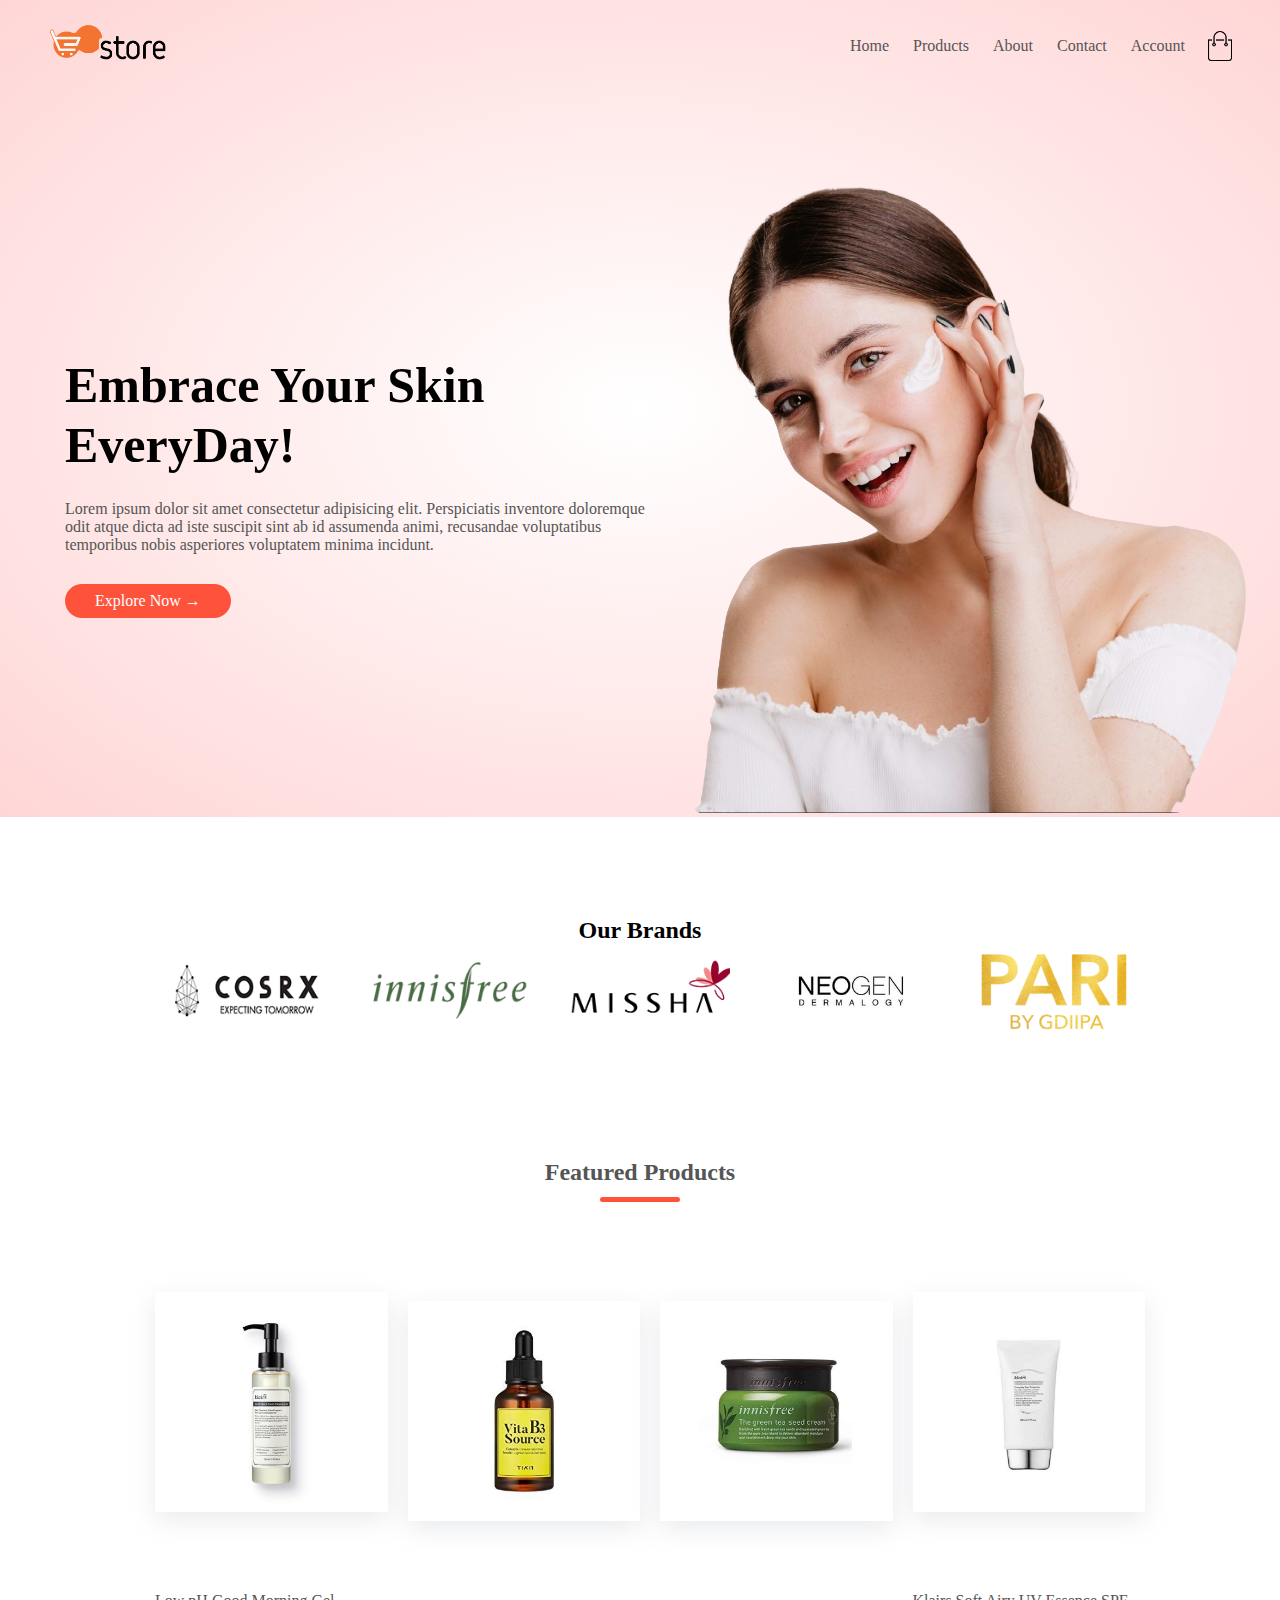
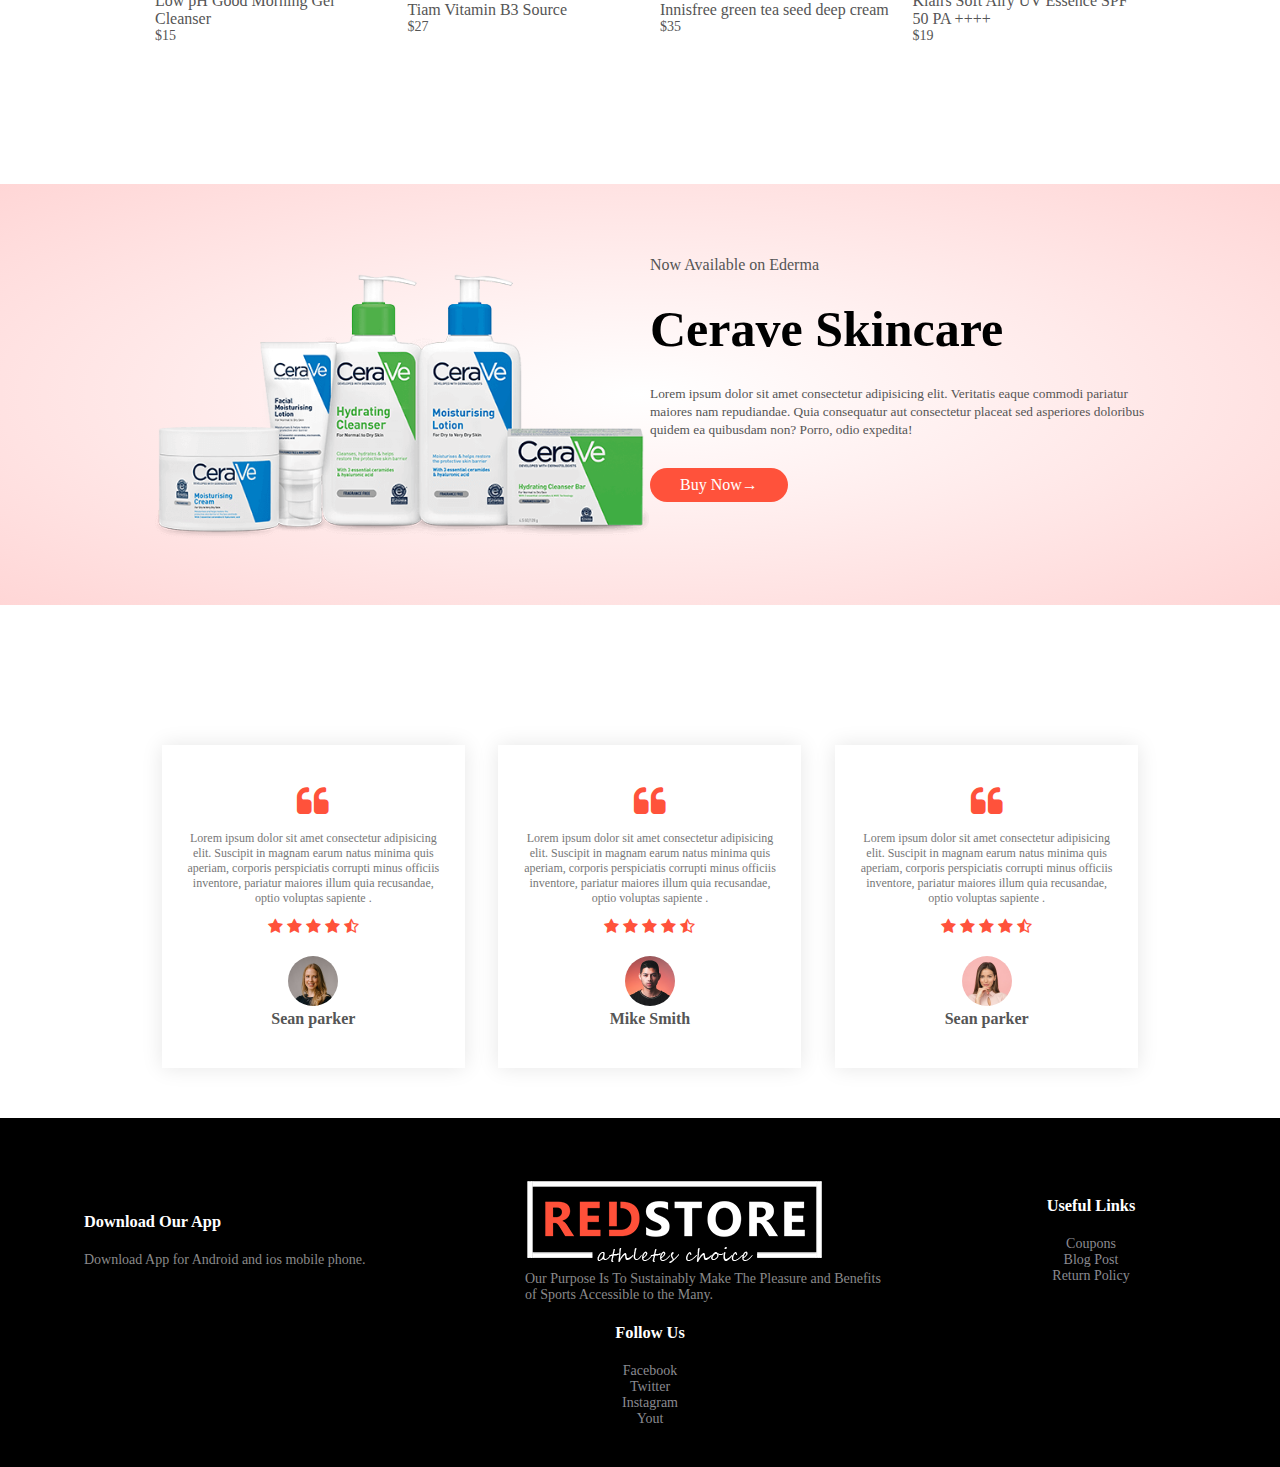
<file: index.html>
<!DOCTYPE html>
<html lang="en">
<head>
    <meta charset="UTF-8">
    <meta http-equiv="X-UA-Compatible" content="IE=edge">
    <meta name="viewport" content="width=device-width, initial-scale=1.0">
    <title>E-commerce Website Design
    </title>
    <link rel="stylesheet" href="style.css">
    <link rel="stylesheet" href="https://stackpath.bootstrapcdn.com/font-awesome/4.7.0/css/font-awesome.min.css">
  
</head>
<body>
    <div class="header">
    <div class="container">
        <div class="navbar">
            <div class="logo"><img src="image/logo1.png" width="125px" alt="">
            </div>
            <nav>
                <ul>
                    <li><a href="">Home</a></li>
                    <li><a href="">Products</a></li>
                    <li><a href="">About</a></li>
                    <li><a href="">Contact</a></li>
                    <li><a href="">Account</a></li>
                </ul>
            </nav>
    <img src="images/cart.png"  width="30px" height="30px" alt="">
        </div>
   
    
        <div class="row left">
            <div class="col-2">
                <h1>Embrace Your Skin EveryDay!</h1>
                <p>Lorem ipsum dolor sit amet consectetur adipisicing elit. Perspiciatis inventore doloremque <br>odit atque dicta ad iste suscipit sint ab id assumenda animi, recusandae voluptatibus temporibus nobis asperiores voluptatem minima incidunt.</p>
                <a href="" class="btn">Explore Now &#8594</a>

            </div>
            <div class="col-2">
                <img src="image/wepik-202215-19111_ccexpress.png" alt="https://www.freepik.com/photos/banner'>Banner photo created by lookstudio - www.freepik.com">
            </div>
    
        </div>
    </div>
</div>
   
<!-- Brands -->

<div class="brands">

    <h2>Our Brands </h2>
    <div class="product-container">
        <div class="row">
            <div class="col-5">
                <img src="image/cosrx.png" alt="">
            </div>
            <div class="col-5">
                <img src="image/innisfree.png" alt="">
            </div>
            <div class="col-5">
                <img src="image/missha.png" alt="">
            </div>
            <div class="col-5">
                <img src="image/neogen.jpg" alt="">
            </div>
            <div class="col-5">
                <img src="image/pari.png" alt="">
            </div>

        </div>
    </div>
</div>

<!-- featured products -->
<div class="small-container">
    <h2 class="title">Featured Products</h2>
    <div class="row">
        <div class="col-4">
            <div class="Pimage"> 
                <img src="image/cleanser.jpg" alt="">
            </div>
           
            <h4>Low pH Good Morning Gel Cleanser</h4>
            <p>$15</p>
        </div>
        <div class="col-4">
            <div class="Pimage"> 
            <img src="image/toner.jpg" alt="">
            </div>
            <h4>Tiam Vitamin B3 Source</h4>
            <p>$27</p>
        </div>
        <div class="col-4">
            <div class="Pimage"> 
            <img src="image/cream.jpg" alt="">
        </div>
            <h4>Innisfree green tea seed deep cream
            </h4>
            <p>$35</p>
        </div>
        <div class="col-4">
            <div class="Pimage"> 
            <img src="image/sunscreen.jpg" alt="">
        </div>
            <h4>Klairs Soft Airy UV Essence SPF 50 PA ++++</h4>
            <p>$19</p>
        </div>
    </div>
</div>

<!-- offer -->
<section class="offer">
    <div class="small-container">
        <div class="row">
            <div class="col-2">
                <img src="image/cerave.png" class="offer.img" alt="">
            </div>
            <div class="col-2">
                <p>Now Available on Ederma</p>
                <h1>Cerave Skincare</h1>
                <small>Lorem ipsum dolor sit amet consectetur adipisicing elit. Veritatis eaque commodi pariatur maiores nam repudiandae. Quia consequatur aut consectetur placeat sed asperiores doloribus quidem ea quibusdam non? Porro, odio expedita!</small>
               <br>

                <a href="" class="btn">Buy Now&#8594</a>
            </div>
        </div>
    </div>
</section>

<!-- ---testimonial---- -->

<section class="testimonial">
    <div class="small-container">
       <div class="row">
           <div class="col-3">
            <i class="fa fa-quote-left" aria-hidden="true"></i>
               <p>Lorem ipsum dolor sit amet consectetur adipisicing elit. Suscipit in magnam earum natus minima quis aperiam, corporis perspiciatis corrupti minus officiis inventore, pariatur maiores illum quia recusandae, optio voluptas sapiente  .</p>
               <div class="rating">
                <i class="fa fa-star" aria-hidden="true"></i>
                <i class="fa fa-star" aria-hidden="true"></i>
                <i class="fa fa-star" aria-hidden="true"></i>
                <i class="fa fa-star" aria-hidden="true"></i>
                <i class="fa fa-star-half-o" aria-hidden="true"></i>
               </div>
               <img src="images/user-1.png" alt="">
               <h3>Sean parker</h3>
           </div>
           <div class="col-3">
            <i class="fa fa-quote-left" aria-hidden="true"></i>
               <p>Lorem ipsum dolor sit amet consectetur adipisicing elit. Suscipit in magnam earum natus minima quis aperiam, corporis perspiciatis corrupti minus officiis inventore, pariatur maiores illum quia recusandae, optio voluptas sapiente  .</p>
               <div class="rating">
                <i class="fa fa-star" aria-hidden="true"></i>
                <i class="fa fa-star" aria-hidden="true"></i>
                <i class="fa fa-star" aria-hidden="true"></i>
                <i class="fa fa-star" aria-hidden="true"></i>
                <i class="fa fa-star-half-o" aria-hidden="true"></i>
               </div>
               <img src="images/user-2.png" alt="">
               <h3>Mike Smith</h3>
           </div>
           <div class="col-3">
            <i class="fa fa-quote-left" aria-hidden="true"></i>
               <p>Lorem ipsum dolor sit amet consectetur adipisicing elit. Suscipit in magnam earum natus minima quis aperiam, corporis perspiciatis corrupti minus officiis inventore, pariatur maiores illum quia recusandae, optio voluptas sapiente  .</p>
               <div class="rating">
                <i class="fa fa-star" aria-hidden="true"></i>
                <i class="fa fa-star" aria-hidden="true"></i>
                <i class="fa fa-star" aria-hidden="true"></i>
                <i class="fa fa-star" aria-hidden="true"></i>
                <i class="fa fa-star-half-o" aria-hidden="true"></i>
               </div>
               <img src="images/user-3.png" alt="">
               <h3>Sean parker</h3>
           </div>
       </div> 
    </div>

</section>
    <!-- footer -->
    <div class="footer">
        <div class="container">
            <div class="row">
                <div class="footer-col-1">
                    <h3>Download Our App</h3>
                    <p>Download App for Android and ios mobile phone.</p>
                </div>
                <div class="footer-col-1">
                   <img src="images/logo-white.png" alt="">
                    <p>Our Purpose Is To Sustainably Make The Pleasure and Benefits of Sports Accessible to the Many.</p>
                </div>
                <div class="footer-col-3">
                    <h3>Useful Links</h3>
                    <ul>
                        <li>Coupons</li>
                        <li>Blog Post</li>
                        <li>Return Policy</li>
                    </ul>
                </div>
                <div class="footer-col-3">
                    <h3>Follow Us</h3>
                    <ul>
                        <li>Facebook</li>
                        <li>Twitter</li>
                        <li>Instagram</li>
                        <li>Yout</li>

                    </ul>
                </div>
            </div>
        </div>
    </div>



</body>
</html>
</file>
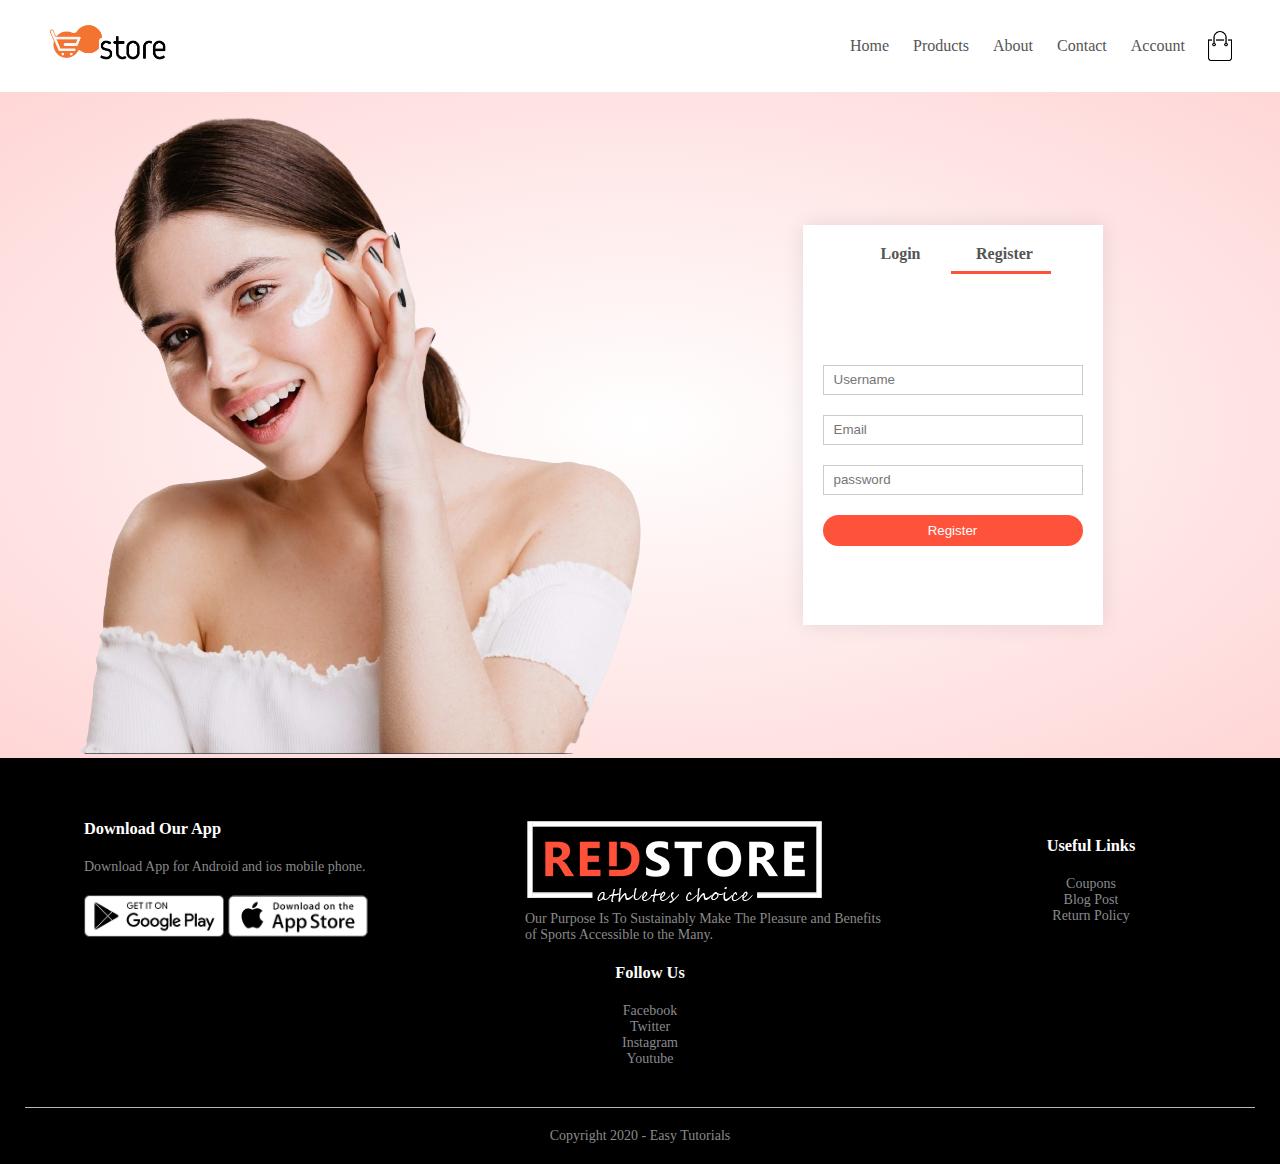
<file: account.html>
<!DOCTYPE html>
<html lang="en">
<head>
    <meta charset="UTF-8">
    <meta http-equiv="X-UA-Compatible" content="IE=edge">
    <meta name="viewport" content="width=device-width, initial-scale=1.0">
    <title>Product Details-EDerma|E-commerce Website Design
    </title>
    <link rel="stylesheet" href="style.css">
    <link rel="stylesheet" href="https://stackpath.bootstrapcdn.com/font-awesome/4.7.0/css/font-awesome.min.css">
  
</head>
<body>
    
    <div class="container">
        <div class="navbar">
            <div class="logo"><a href="index.html"><img src="image/logo1.png" width="125px" alt=""></a>
            </div>
            <nav>
                <ul id="MenuItems">
                    <li><a href="index.html">Home</a></li>
                    <li><a href="product.html">Products</a></li>
                    <li><a href="">About</a></li>
                    <li><a href="">Contact</a></li>
                    <li><a href="">Account</a></li>
                </ul>
            </nav>
    <img src="images/cart.png"  width="30px" height="30px" alt="">
    <img src="images/menu.png" class="menu-icon" onclick="menuToggle()"> 
        </div>  
    </div>

    <!-- account page -->
    <div class="account-page">
        <div class="container">
            <div class="row">
                <div class="col-2">
                    <img src="image/wepik-202215-19111_ccexpress.png" width="100%">
                </div>
                <div class="col-2">
                    <div class="form-container" >
                        <div class="form-btn">
                            <span onclick="login()">Login </span>
                            <span onclick="register()"> Register</span>
                            <hr id="indicator">
                        </div>
                        <form id="login-form">
                            <input type="text" placeholder="Username">
                            <input type="password" placeholder="password">
                            <button type="submit" class="btn">Login</button>
                            <a href="">
                               Forget Password 
                            </a>
                        </form>
                        <form id="reg-form">
                            <input type="text"placeholder="Username">
                            <input type="email"placeholder="Email">
                            <input type="password" placeholder="password">
                            <button type="submit" class="btn">Register</button>
                            
                        </form>
                    </div>
                </div>
            </div>
        </div>
    </div>
  
 
    








    <!-- footer -->
    <div class="footer">
        <div class="container">
            <div class="row">
                <div class="footer-col-1">
                    <h3>Download Our App</h3>
                    <p>Download App for Android and ios mobile phone.</p>
                    <div class="app-logo">
                        <img src="images/play-store.png" alt="" >
                        <img src="images/app-store.png" alt="">
                    </div>
                </div>
                <div class="footer-col-1">
                   <img src="images/logo-white.png" alt="">
                    <p>Our Purpose Is To Sustainably Make The Pleasure and Benefits of Sports Accessible to the Many.</p>
                </div>
                <div class="footer-col-3">
                    <h3>Useful Links</h3>
                    <ul>
                        <li>Coupons</li>
                        <li>Blog Post</li>
                        <li>Return Policy</li>
                    </ul>
                </div>
                <div class="footer-col-4">
                    <h3>Follow Us</h3>
                    <ul>
                        <li>Facebook</li>
                        <li>Twitter</li>
                        <li>Instagram</li>
                        <li>Youtube</li>

                    </ul>
                </div>
            </div>
            <hr>
            <p class="copyright">Copyright 2020 - Easy Tutorials</p>
        </div>
    </div>

    <!-- js for toggle menu -->
<script>
    var MenuItems = document.getElementById('MenuItems');
    MenuItems.style.maxHeight = '0px';
    function menuToggle(){
        if( MenuItems.style.maxHeight == '0px'){
            MenuItems.style.maxHeight = '200px';
        }
        else{
            MenuItems.style.maxHeight = '0px';
        }
    }
</script>

<!-- js for toggle form -->
<script>
    var loginform = document.getElementById("login-form");
    var regform = document.getElementById("reg-form");
    var indicator = document.getElementById("indicator");

    function register(){
        regform.style.transform = "translateX(0px)";
        loginform.style.transform = "translateX(0px)";
        indicator.style.transform = "translateX(100px)";
    }

    function login(){
        regform.style.transform = "translateX(300px)";
        loginform.style.transform = "translateX(300px)";
        indicator.style.transform = "translateX(0px)";

    }
    

</script>

</body>
</html>
</file>
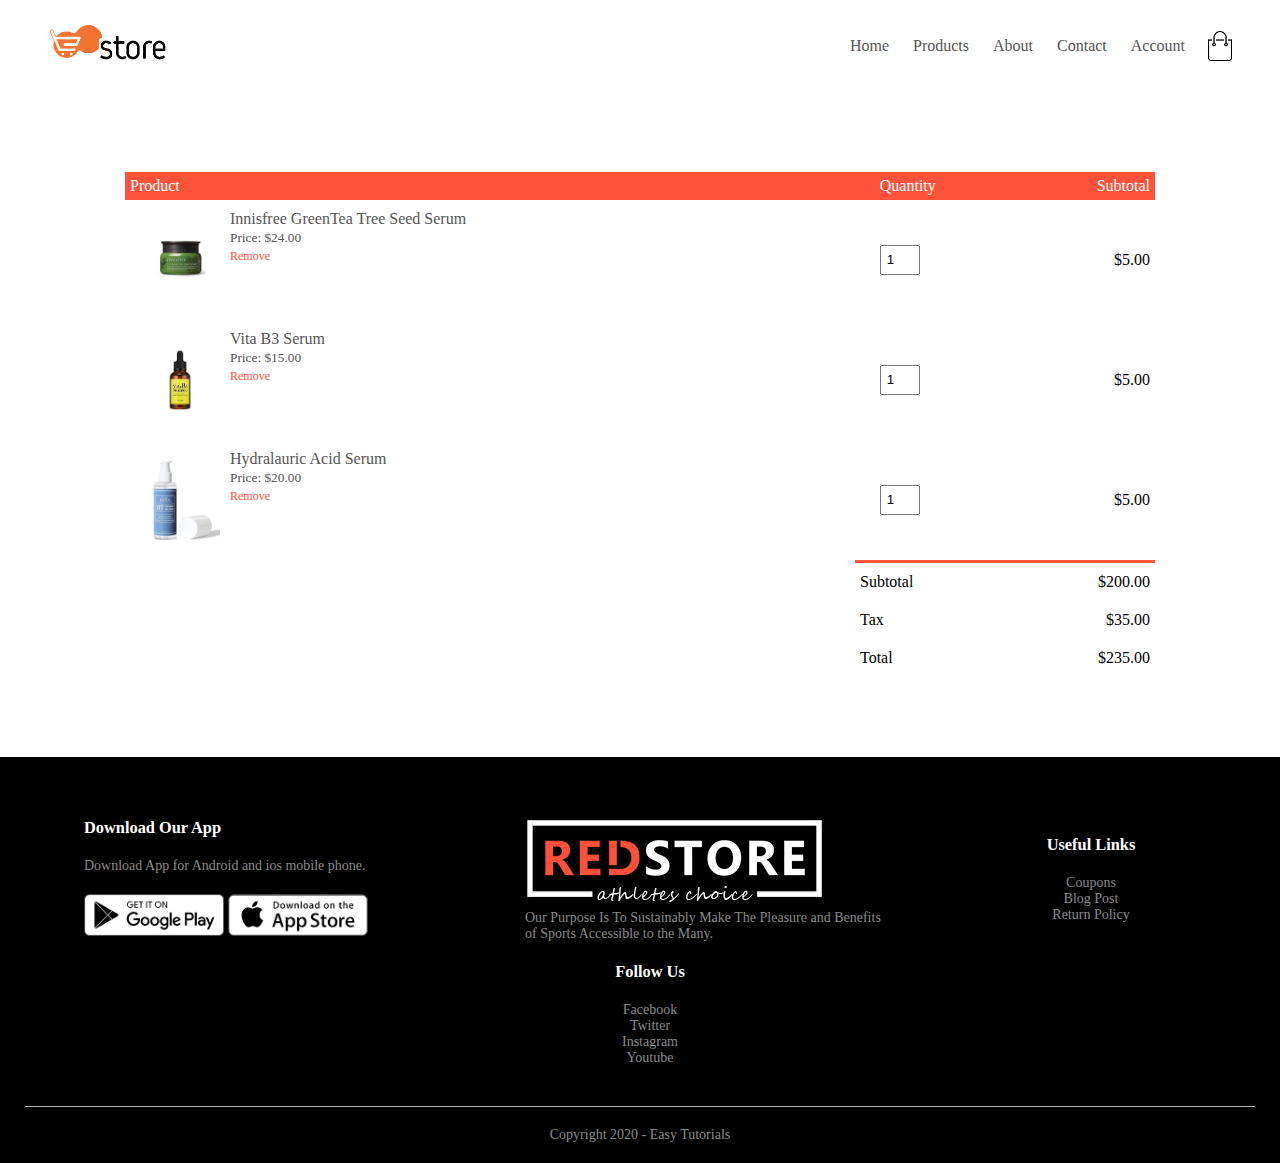
<file: cart.html>
<!DOCTYPE html>
<html lang="en">
<head>
    <meta charset="UTF-8">
    <meta http-equiv="X-UA-Compatible" content="IE=edge">
    <meta name="viewport" content="width=device-width, initial-scale=1.0">
    <title>Product Details-EDerma|E-commerce Website Design
    </title>
    <link rel="stylesheet" href="style.css">
    <link rel="stylesheet" href="https://stackpath.bootstrapcdn.com/font-awesome/4.7.0/css/font-awesome.min.css">
  
</head>
<body>
    
    <div class="container">
        <div class="navbar">
            <div class="logo"><a href="index.html"><img src="image/logo1.png" width="125px" alt=""></a>
            </div>
            <nav>
                <ul id="MenuItems">
                    <li><a href="index.html">Home</a></li>
                    <li><a href="product.html">Products</a></li>
                    <li><a href="">About</a></li>
                    <li><a href="">Contact</a></li>
                    <li><a href="">Account</a></li>
                </ul>
            </nav>
    <img src="images/cart.png"  width="30px" height="30px" alt="">
    <img src="images/menu.png" class="menu-icon" onclick="menuToggle()"> 
        </div>
   
    
       
    </div>

    <!-- cart items details -->
    <div class="small-container cart-page">
        <table>
            <tr>
                <th>Product</th>
                <th>Quantity</th>
                <th>Subtotal</th>

            </tr>
            <tr>
                <td>
                    <div class="cart-info">
                        <img src="image/cream.jpg" alt="">
                        <div>
                            <p>Innisfree GreenTea Tree Seed Serum</p>
                            <small>Price: $24.00</small><br>
                            <a href="">Remove</a>
                        </div>
                    </div>
                </td>
                <td><input type="number" value="1"></td>
                <td>$5.00</td>
            </tr>
            <tr>
                <td>
                    <div class="cart-info">
                        <img src="image/toner.jpg" alt="">
                        <div>
                            <p>Vita B3 Serum</p>
                            <small>Price: $15.00</small><br>
                            <a href="">Remove</a>
                        </div>
                    </div>
                </td>
                <td><input type="number" value="1"></td>
                <td>$5.00</td>
            </tr>
            <tr>
                <td>
                    <div class="cart-info">
                        <img src="image/serum.jpg" alt="">
                        <div>
                            <p>Hydralauric Acid Serum</p>
                            <small>Price: $20.00</small><br>
                            <a href="">Remove</a>
                        </div>
                    </div>
                </td>
                <td><input type="number" value="1"></td>
                <td>$5.00</td>
            </tr>
        </table>

        <div class="total-price">
            <table>
                <tr>
                    <td>Subtotal</td>
                    <td>$200.00</td>

                </tr>
                <tr>
                    <td>Tax</td>
                    <td>$35.00</td>
                </tr>
                <tr>
                    <td>Total</td>
                    <td>$235.00</td>
                </tr>
            </table>
        </div>
    </div>


 
    








    <!-- footer -->
    <div class="footer">
        <div class="container">
            <div class="row">
                <div class="footer-col-1">
                    <h3>Download Our App</h3>
                    <p>Download App for Android and ios mobile phone.</p>
                    <div class="app-logo">
                        <img src="images/play-store.png" alt="" >
                        <img src="images/app-store.png" alt="">
                    </div>
                </div>
                <div class="footer-col-1">
                   <img src="images/logo-white.png" alt="">
                    <p>Our Purpose Is To Sustainably Make The Pleasure and Benefits of Sports Accessible to the Many.</p>
                </div>
                <div class="footer-col-3">
                    <h3>Useful Links</h3>
                    <ul>
                        <li>Coupons</li>
                        <li>Blog Post</li>
                        <li>Return Policy</li>
                    </ul>
                </div>
                <div class="footer-col-4">
                    <h3>Follow Us</h3>
                    <ul>
                        <li>Facebook</li>
                        <li>Twitter</li>
                        <li>Instagram</li>
                        <li>Youtube</li>

                    </ul>
                </div>
            </div>
            <hr>
            <p class="copyright">Copyright 2020 - Easy Tutorials</p>
        </div>
    </div>

    <!-- js for toggle menu -->
<script>
    var MenuItems = document.getElementById('MenuItems');
    MenuItems.style.maxHeight = '0px';
    function menuToggle(){
        if( MenuItems.style.maxHeight == '0px'){
            MenuItems.style.maxHeight = '200px';
        }
        else{
            MenuItems.style.maxHeight = '0px';
        }
    }
</script>

</body>
</html>
</file>
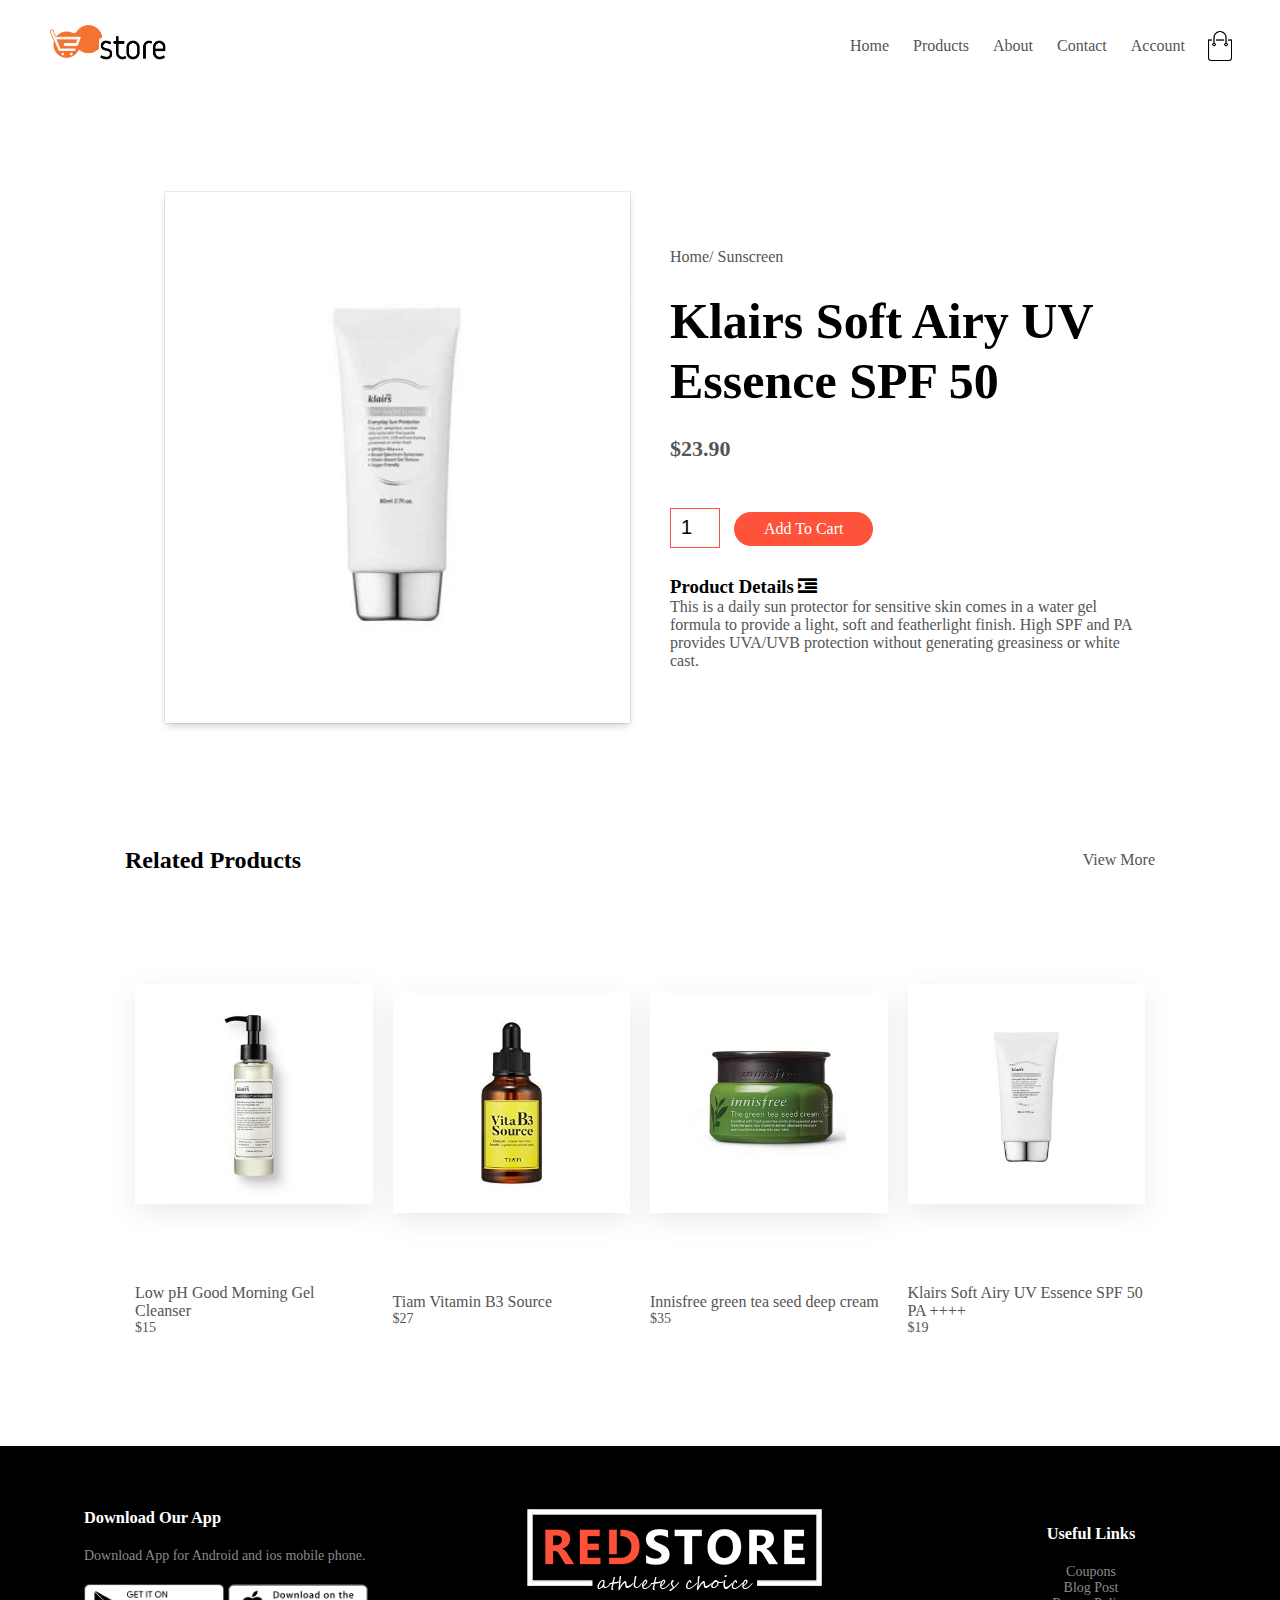
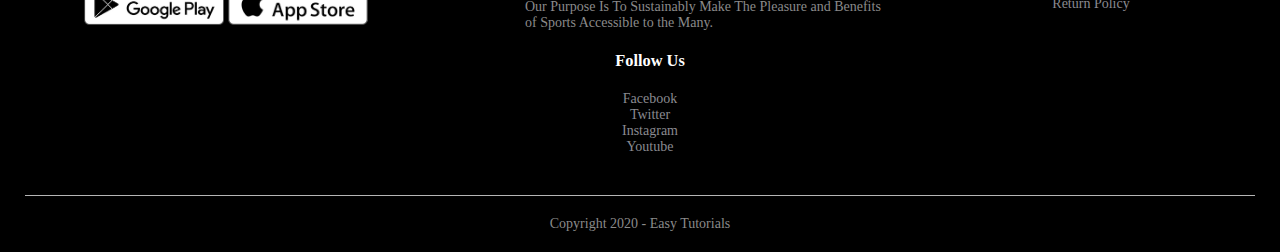
<file: product-details.html>
<!DOCTYPE html>
<html lang="en">
<head>
    <meta charset="UTF-8">
    <meta http-equiv="X-UA-Compatible" content="IE=edge">
    <meta name="viewport" content="width=device-width, initial-scale=1.0">
    <title>Product Details-EDerma|E-commerce Website Design
    </title>
    <link rel="stylesheet" href="style.css">
    <link rel="stylesheet" href="https://stackpath.bootstrapcdn.com/font-awesome/4.7.0/css/font-awesome.min.css">
  
</head>
<body>
    
    <div class="container">
        <div class="navbar">
            <div class="logo"><a href="index.html"><img src="image/logo1.png" width="125px" alt=""></a>
            </div>
            <nav>
                <ul id="MenuItems">
                    <li><a href="index.html">Home</a></li>
                    <li><a href="product.html">Products</a></li>
                    <li><a href="">About</a></li>
                    <li><a href="">Contact</a></li>
                    <li><a href="">Account</a></li>
                </ul>
            </nav>
    <img src="images/cart.png"  width="30px" height="30px" alt="">
    <img src="images/menu.png" class="menu-icon" onclick="menuToggle()"> 
        </div>
   
    
       
    </div>

 
    


    <!-- single products details -->
     
    <div class="small-container single-product">
        
        <div class="row">
            <div class="col-2"><img src="image/sunscreen.jpg" alt="" width="100%"></div>
            <div class="col-2">
                <p>Home/ Sunscreen</p>
                <h1>Klairs Soft Airy UV Essence SPF 50</h1>
                <h4>$23.90</h4>
                <input type="number" value="1">

              <a href="" class="btn">Add To Cart</a>
              <h3>Product Details <i class="fa fa-indent "></i></h3>
              <p>This is a daily sun protector for sensitive skin comes in a water gel formula to provide a light, soft and featherlight finish. High SPF and PA provides UVA/UVB protection without generating greasiness or white cast.</p>

            </div>
        </div>
    </div>

<!-- title -->
<div class="small-container">
    <div class="row row-2">
        <h2>Related Products</h2>
        <p>View More</p>
    </div>
</div>





<!--products -->
<div class="small-container">
  
    <div class="row row-2">
        <div class="col-4">
            <div class="Pimage"> 
                <img src="image/cleanser.jpg" alt="">
            </div>
           
            <h4>Low pH Good Morning Gel Cleanser</h4>
            <p>$15</p>
        </div>
        <div class="col-4">
            <div class="Pimage"> 
            <img src="image/toner.jpg" alt="">
            </div>
            <h4>Tiam Vitamin B3 Source</h4>
            <p>$27</p>
        </div>
        <div class="col-4">
            <div class="Pimage"> 
            <img src="image/cream.jpg" alt="">
        </div>
            <h4>Innisfree green tea seed deep cream
            </h4>
            <p>$35</p>
        </div>
        <div class="col-4">
            <div class="Pimage"> 
            <img src="image/sunscreen.jpg" alt="">
        </div>
            <h4>Klairs Soft Airy UV Essence SPF 50 PA ++++</h4>
            <p>$19</p>
        </div>
    </div>

   
</div>



</section>
    <!-- footer -->
    <div class="footer">
        <div class="container">
            <div class="row">
                <div class="footer-col-1">
                    <h3>Download Our App</h3>
                    <p>Download App for Android and ios mobile phone.</p>
                    <div class="app-logo">
                        <img src="images/play-store.png" alt="" >
                        <img src="images/app-store.png" alt="">
                    </div>
                </div>
                <div class="footer-col-1">
                   <img src="images/logo-white.png" alt="">
                    <p>Our Purpose Is To Sustainably Make The Pleasure and Benefits of Sports Accessible to the Many.</p>
                </div>
                <div class="footer-col-3">
                    <h3>Useful Links</h3>
                    <ul>
                        <li>Coupons</li>
                        <li>Blog Post</li>
                        <li>Return Policy</li>
                    </ul>
                </div>
                <div class="footer-col-4">
                    <h3>Follow Us</h3>
                    <ul>
                        <li>Facebook</li>
                        <li>Twitter</li>
                        <li>Instagram</li>
                        <li>Youtube</li>

                    </ul>
                </div>
            </div>
            <hr>
            <p class="copyright">Copyright 2020 - Easy Tutorials</p>
        </div>
    </div>

    <!-- js for toggle menu -->
<script>
    var MenuItems = document.getElementById('MenuItems');
    MenuItems.style.maxHeight = '0px';
    function menuToggle(){
        if( MenuItems.style.maxHeight == '0px'){
            MenuItems.style.maxHeight = '200px';
        }
        else{
            MenuItems.style.maxHeight = '0px';
        }
    }
</script>

</body>
</html>
</file>
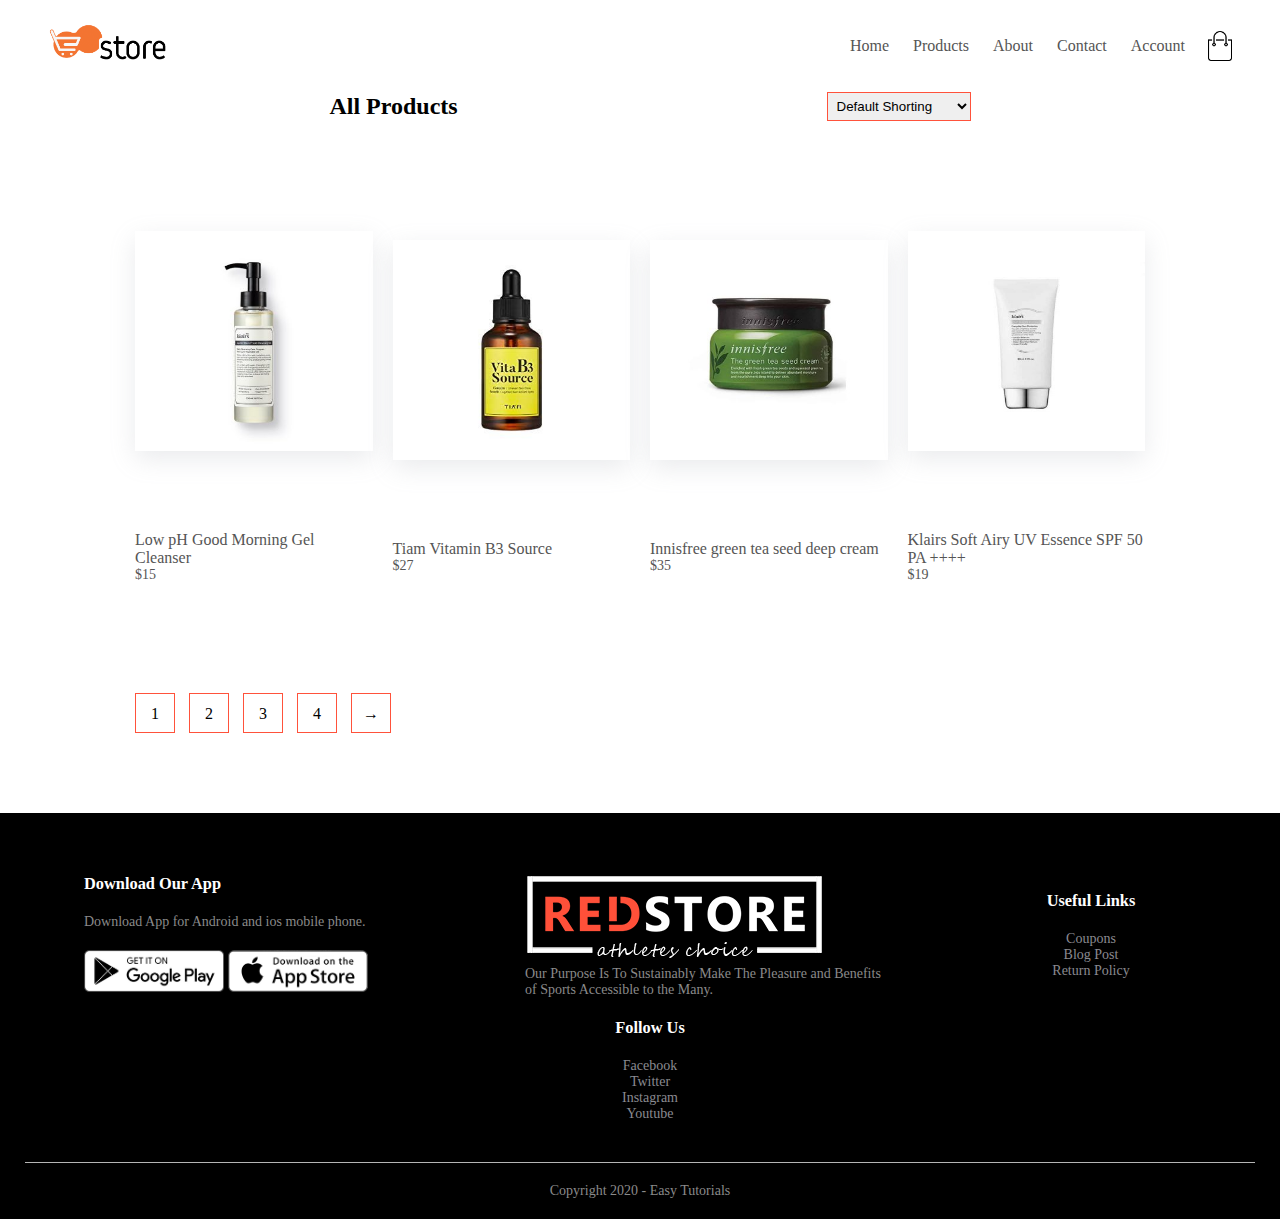
<file: product-detaits.html>
<!DOCTYPE html>
<html lang="en">
<head>
    <meta charset="UTF-8">
    <meta http-equiv="X-UA-Compatible" content="IE=edge">
    <meta name="viewport" content="width=device-width, initial-scale=1.0">
    <title>ALL Products-EDerma|E-commerce Website Design
    </title>
    <link rel="stylesheet" href="style.css">
    <link rel="stylesheet" href="https://stackpath.bootstrapcdn.com/font-awesome/4.7.0/css/font-awesome.min.css">
  
</head>
<body>
    
    <div class="container">
        <div class="navbar">
            <div class="logo"><a href="index.html"><img src="image/logo1.png" width="125px" alt=""></a>
            </div>
            <nav>
                <ul id="MenuItems">
                    <li><a href="index.html">Home</a></li>
                    <li><a href="product.html">Products</a></li>
                    <li><a href="">About</a></li>
                    <li><a href="">Contact</a></li>
                    <li><a href="">Account</a></li>
                </ul>
            </nav>
    <img src="images/cart.png"  width="30px" height="30px" alt="">
    <img src="images/menu.png" class="menu-icon" onclick="menuToggle()"> 
        </div>
   
    
       
    </div>

   

<!-- -->
<div class="small-container">
   <div class="row">
       <h2>All Products</h2>
       <select >
           <option value="">Default Shorting</option>
           <option value="">Short by price</option>

           <option value="">Short by popularity</option>
           <option value="">Short by rating</option>

           <option value="">Short by sale</option>

       </select>
   </div>
    <div class="row row-2">
        <div class="col-4">
            <div class="Pimage"> 
                <img src="image/cleanser.jpg" alt="">
            </div>
           
            <h4>Low pH Good Morning Gel Cleanser</h4>
            <p>$15</p>
        </div>
        <div class="col-4">
            <div class="Pimage"> 
            <img src="image/toner.jpg" alt="">
            </div>
            <h4>Tiam Vitamin B3 Source</h4>
            <p>$27</p>
        </div>
        <div class="col-4">
            <div class="Pimage"> 
            <img src="image/cream.jpg" alt="">
        </div>
            <h4>Innisfree green tea seed deep cream
            </h4>
            <p>$35</p>
        </div>
        <div class="col-4">
            <div class="Pimage"> 
            <img src="image/sunscreen.jpg" alt="">
        </div>
            <h4>Klairs Soft Airy UV Essence SPF 50 PA ++++</h4>
            <p>$19</p>
        </div>
    </div>

    <div class="page-btn">
        <span>1</span>
        <span>2</span>
        <span>3</span>
        <span>4</span>
        <span>&#8594;</span>
    </div>
</div>



</section>
    <!-- footer -->
    <div class="footer">
        <div class="container">
            <div class="row">
                <div class="footer-col-1">
                    <h3>Download Our App</h3>
                    <p>Download App for Android and ios mobile phone.</p>
                    <div class="app-logo">
                        <img src="images/play-store.png" alt="" >
                        <img src="images/app-store.png" alt="">
                    </div>
                </div>
                <div class="footer-col-1">
                   <img src="images/logo-white.png" alt="">
                    <p>Our Purpose Is To Sustainably Make The Pleasure and Benefits of Sports Accessible to the Many.</p>
                </div>
                <div class="footer-col-3">
                    <h3>Useful Links</h3>
                    <ul>
                        <li>Coupons</li>
                        <li>Blog Post</li>
                        <li>Return Policy</li>
                    </ul>
                </div>
                <div class="footer-col-4">
                    <h3>Follow Us</h3>
                    <ul>
                        <li>Facebook</li>
                        <li>Twitter</li>
                        <li>Instagram</li>
                        <li>Youtube</li>

                    </ul>
                </div>
            </div>
            <hr>
            <p class="copyright">Copyright 2020 - Easy Tutorials</p>
        </div>
    </div>

    <!-- js for toggle menu -->
<script>
    var MenuItems = document.getElementById('MenuItems');
    MenuItems.style.maxHeight = '0px';
    function menuToggle(){
        if( MenuItems.style.maxHeight == '0px'){
            MenuItems.style.maxHeight = '200px';
        }
        else{
            MenuItems.style.maxHeight = '0px';
        }
    }
</script>

</body>
</html>
</file>
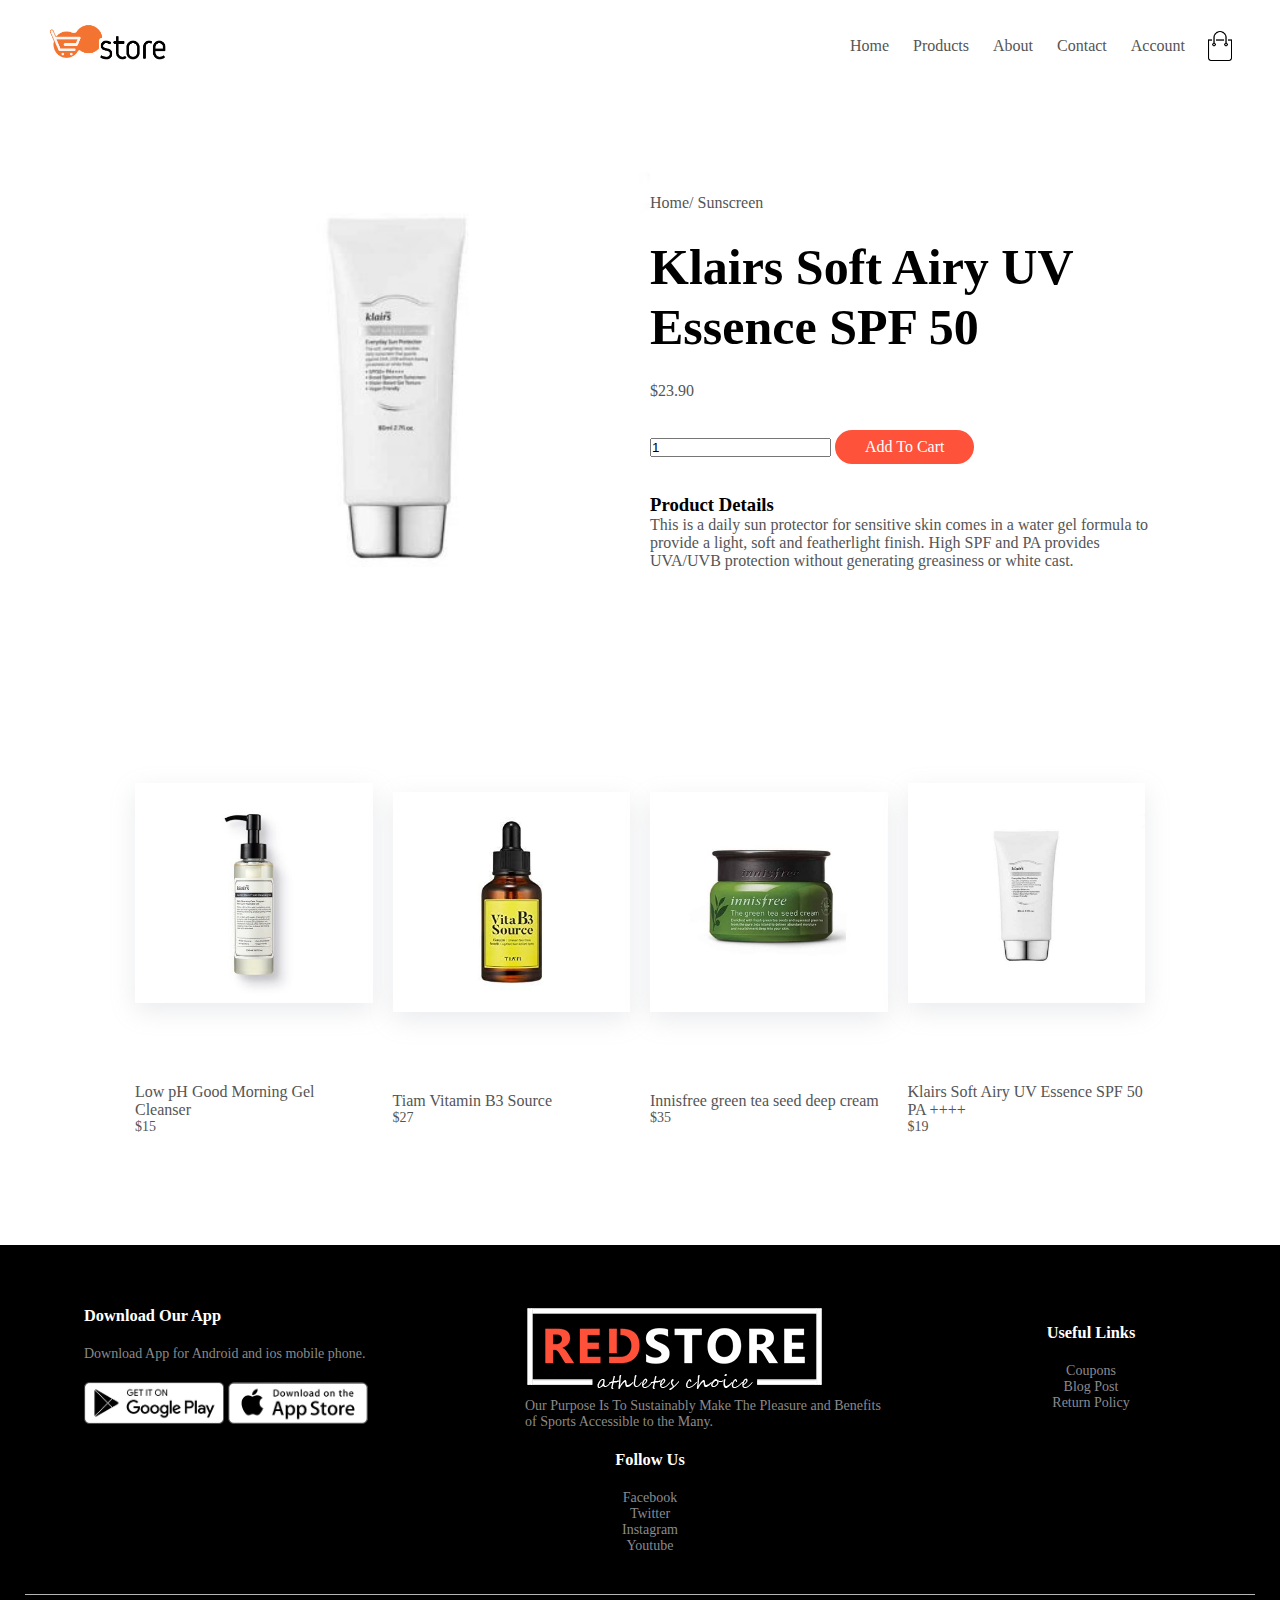
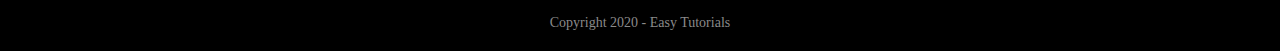
<file: product.html>
<!DOCTYPE html>
<html lang="en">
<head>
    <meta charset="UTF-8">
    <meta http-equiv="X-UA-Compatible" content="IE=edge">
    <meta name="viewport" content="width=device-width, initial-scale=1.0">
    <title>Product Details-EDerma|E-commerce Website Design
    </title>
    <link rel="stylesheet" href="style.css">
    <link rel="stylesheet" href="https://stackpath.bootstrapcdn.com/font-awesome/4.7.0/css/font-awesome.min.css">
  
</head>
<body>
    
    <div class="container">
        <div class="navbar">
            <div class="logo"><a href="index.html"><img src="image/logo1.png" width="125px" alt=""></a>
            </div>
            <nav>
                <ul id="MenuItems">
                    <li><a href="index.html">Home</a></li>
                    <li><a href="product.html">Products</a></li>
                    <li><a href="">About</a></li>
                    <li><a href="">Contact</a></li>
                    <li><a href="">Account</a></li>
                </ul>
            </nav>
    <img src="images/cart.png"  width="30px" height="30px" alt="">
    <img src="images/menu.png" class="menu-icon" onclick="menuToggle()"> 
        </div>
   
    
       
    </div>

 
    


    <!-- single products details -->
     
    <div class="small-container">
        <div class="row">
            <div class="col-2"><img src="image/sunscreen.jpg" alt="" width="100%"></div>
            <div class="col-2">
                <p>Home/ Sunscreen</p>
                <h1>Klairs Soft Airy UV Essence SPF 50</h1>
                <h4>$23.90</h4>
                <input type="number" value="1">

              <a href="" class="btn">Add To Cart</a>
              <h3>Product Details</h3>
              <p>This is a daily sun protector for sensitive skin comes in a water gel formula to provide a light, soft and featherlight finish. High SPF and PA provides UVA/UVB protection without generating greasiness or white cast.</p>

            </div>
        </div>
    </div>







<!-- -->
<div class="small-container">
  
    <div class="row row-2">
        <div class="col-4">
            <div class="Pimage"> 
                <img src="image/cleanser.jpg" alt="">
            </div>
           
            <h4>Low pH Good Morning Gel Cleanser</h4>
            <p>$15</p>
        </div>
        <div class="col-4">
            <div class="Pimage"> 
            <img src="image/toner.jpg" alt="">
            </div>
            <h4>Tiam Vitamin B3 Source</h4>
            <p>$27</p>
        </div>
        <div class="col-4">
            <div class="Pimage"> 
            <img src="image/cream.jpg" alt="">
        </div>
            <h4>Innisfree green tea seed deep cream
            </h4>
            <p>$35</p>
        </div>
        <div class="col-4">
            <div class="Pimage"> 
            <img src="image/sunscreen.jpg" alt="">
        </div>
            <h4>Klairs Soft Airy UV Essence SPF 50 PA ++++</h4>
            <p>$19</p>
        </div>
    </div>

   
</div>



</section>
    <!-- footer -->
    <div class="footer">
        <div class="container">
            <div class="row">
                <div class="footer-col-1">
                    <h3>Download Our App</h3>
                    <p>Download App for Android and ios mobile phone.</p>
                    <div class="app-logo">
                        <img src="images/play-store.png" alt="" >
                        <img src="images/app-store.png" alt="">
                    </div>
                </div>
                <div class="footer-col-1">
                   <img src="images/logo-white.png" alt="">
                    <p>Our Purpose Is To Sustainably Make The Pleasure and Benefits of Sports Accessible to the Many.</p>
                </div>
                <div class="footer-col-3">
                    <h3>Useful Links</h3>
                    <ul>
                        <li>Coupons</li>
                        <li>Blog Post</li>
                        <li>Return Policy</li>
                    </ul>
                </div>
                <div class="footer-col-4">
                    <h3>Follow Us</h3>
                    <ul>
                        <li>Facebook</li>
                        <li>Twitter</li>
                        <li>Instagram</li>
                        <li>Youtube</li>

                    </ul>
                </div>
            </div>
            <hr>
            <p class="copyright">Copyright 2020 - Easy Tutorials</p>
        </div>
    </div>

    <!-- js for toggle menu -->
<script>
    var MenuItems = document.getElementById('MenuItems');
    MenuItems.style.maxHeight = '0px';
    function menuToggle(){
        if( MenuItems.style.maxHeight == '0px'){
            MenuItems.style.maxHeight = '200px';
        }
        else{
            MenuItems.style.maxHeight = '0px';
        }
    }
</script>

</body>
</html>
</file>
<file: style.css>
*{
    padding: 0;
    margin: 0;
    box-sizing: border-box;
    
}


.header{
    background: radial-gradient(#fff,#ffd6d6);
    
    
}

/* Navigation Bar */
.navbar{
    display: flex;
    align-items: center;
    padding: 20px;
    
}
nav{
    flex: 1;
    text-align: right;
}
nav ul{
    display: inline-block;
    list-style-type: none;

}
nav ul li{
    display: inline-block;
    margin-right: 20px;

}
a{
    text-decoration: none;
    color: #555;

}
p{
    color: #555;
}


/* container  */
.container{
    max-width: 1300px;
    margin: auto;
    padding-left: 25px;
    padding-right: 25px;
}


/* container text and image */
.row{
    margin-left: 20px;
    display: flex;
    align-items: center;
    flex-wrap: wrap;
    justify-content: space-around;
    
}
.left{
    margin-top: 70px;
    padding-left: 20px;
}
.col-2{
    flex-basis: 50%;
    min-width: 300px;

}
.col-2 img{
    max-width:100%;
  
}
.col-2 h1{
    font-size:50px;
    line-height: 60px;
    margin: 25px 0;
}
.btn{
    display: inline-block;
    background-color: #ff523b;
    color: white;
    padding: 8px 30px;
    margin:30px 0;
    border-radius: 30px;

}
.btn:hover{
    background: #563434;
    transition:  0.5s;
}

/* categories */
.brands{
    margin: 100px auto;
    width: 80%;

}
.brands h2{
    text-align: center;
}
.small-container{
    margin-top: 30px;
    max-width: 1080px;
    margin: auto;
    padding-left: 25px;
    padding-right: 25px;
}
.col-5{
    width: 160px;
}
.col-5 img{
    width: 100%;
    cursor: pointer;
}
.col-5 img:hover{
    width: 110%;
    transition: 1s;
}

/* featured products */
.Pimage{
    height: 300px;
}

.col-4{
   
    flex-basis: 25%;
    padding: 10px;
    width: 80;
    margin-bottom: 50px;
    transition: transform 0.5s;
}
.col-4 img{
    width: 100%;
    height: 220px;
    box-shadow: rgba(149, 157, 165, 0.2) 0px 8px 24px;

}
.col-4 img:hover{
    transform: translateY(-5px);
    transition: 1s;
    box-shadow: rgba(149, 157, 165, 0.2) 0px 8px 24px;

}
.title{
    text-align: center;
    margin: 0 auto 80px;
    position: relative;
    line-height: 60px;
    color: #555;
}
.title::after{
    content: '';
    background:#ff523b;
    width: 80px;
    height: 5px;
    border-radius: 5px;
    position: absolute;
    bottom: 0;
    left: 50%;
    transform: translateX(-50%);
}
h4{
    color: #555;
    font-weight: normal;
}
.col-4 p{
    font-size: 14px;
}

/*----offer----*/
.offer{
    background: radial-gradient(#fff,#ffd6d6);
    margin-top: 80px;
    padding: 30px 0;
}
.col-2 .offer-img{
    padding: 50px;
;
}
small{
    color: #555;
}

/* testimonial */
.rating .fa{
    color: #ff523b;
}


.col-3{
    margin-top: 40px;
    flex-basis: 30%;
    min-width: 250px;
    margin-bottom: 50px;
}

.testimonial{
    padding-top: 100px;

}
.testimonial .col-3{
    text-align: center;
    padding: 40px 20px;
    box-shadow: 0 0 20px 0px rgba(0,0,0,0.1);
    cursor: pointer;
    transition: transform 0.5s;


}
.testimonial .col-3 img{
    width: 50px;
    margin-top: 20px;
    border-radius: 50%;
}
.testimonial .col-3:hover{
    transform: translateY(-10px);
}

.fa.fa-quote-left{
    font-size: 34px;
    color: #ff523b;
}
.col-3 p{
    font-size: 12px;
    margin:12px 0;
    color: #777;
}
.testimonial .col-3 h3{
    font-weight: 600;
    color: #555;
    font-size: 16px;
}
/* footer */
.footer{
    background:#000;
    color:#8a8a90;
    font-size: 14px;
    font-size: 14px;
    padding: 60px 0 20px;

}

.footer p{
    color: #8a8a8a;

}
.footer h3{
    color: #fff;
    margin-bottom: 20px;
}
.footer-col-1, .footer-col-2, .footer-col-3, .footer-col-4{
    min-width: 250px;
    margin-bottom: 20px;
}
.footer-col-1{
    flex-basis: 30%;
}
.footer-col-2{
    flex: 1;
    text-align: center;
}
.footer-col-2 img{
    width: 10px;
    margin-bottom: 20px;
}
.footer-col-3, .footer-col-4{
    flex-basis: 12%;
    text-align: center;
}
ul{
    list-style-type: none;
}
.app-logo{
    margin-top: 20px;
}
.app-logo img{
    width: 140px;
}
.footer hr{
border: none;
background: #b5b5b5;
height: 1px;
margin: 20px 0;
}
.copyright{
    text-align: center;
}


/* Responsive Design  */

.menu-icon{
    width: 28px;
    margin-left: 20px;
    display: none;
}

/* media query for menu */
@media only screen and (max-width:800px){
  
    nav ul{
        position: absolute;
        top: 70px;
        left: 0;
        background: rgb(236, 175, 175);
        width: 100%;
        overflow: hidden;
        transition: max-height 0.5s;
    }
    nav ul li{
        display: block;
        margin-right: 50px;
        margin-top: 10px;
        margin-bottom: 10px;
    }
    nav ul li a{
        color: #fff;
    }
    .menu-icon{
        cursor: pointer;
        display: block;
    }

}

/* all products page  */

.row-2{
    justify-content: space-between;
    margin: 100px auto 50px;
}
select{
    border: 1px solid #ff523b;
    padding: 5px;
}
select:focus{
    outline: none;
}
.page-btn{
    margin: 0 auto 80px;
}
.page-btn span{
    display: inline-block;
    border: 1px solid #ff523b;
    margin-left: 10px;
    width: 40px;
    height: 40px;
    text-align: center;
    line-height: 40px;
    cursor: pointer;
}

.page-btn span:hover{
    background: #ff523b;
    color: white;

}

/* single products details */

.single-product{
    margin-top: 80px;
}

.single-product .col-2 img{
    padding:0;
    box-shadow: rgba(9, 30, 66, 0.25) 0px 4px 8px -2px, rgba(9, 30, 66, 0.08) 0px 0px 0px 1px;
}
.single-product .col-2{
    padding: 20px;
}
.single-product h4{
    margin: 20px 0;
    font-size: 22px;
    font-weight: bold;
}
.single-product input{
    width: 50px;
    height: 40px;
    padding-left: 10px;
    font-size: 20px;
    margin-right: 10px;
    border: 1px solid #ff523b;
}
input:focus{
    outline: none;
}

.single-product fa{
    color: #ff523b;
    margin-left: 10px;
}


/* cart items */

.cart-page{

    margin: 80px auto;
}


table{
    width: 100%;
    border-collapse: collapse;


}
.cart-info{
    display: flex;
    flex-wrap: wrap;
}
th{
    text-align: left;
    padding: 5px;
    color: white;
    background: #ff523b;
    font-weight: normal;
}

td{
    padding: 10px 5px;
}

td input{
    width: 40px;
    height: 30px;
    padding: 5px;

}
td a{
    color: #ff523b;
    font-size: 12px;
}
td img{
    width: 80px;
    height: 80px;
    margin: 10px;
}
.total-price{
    display: flex;
    justify-content: flex-end;
}
.total-price table{
    border-top: 3px solid #ff523b;
    width: 100%;
    max-width: 300px;
}
td:last-child{
    text-align: right;
}
th:last-child{
    text-align: right;
}

/* account page */
.account-page{
    background: radial-gradient(#fff,#ffd6d6);


}
.form-container{
    background: #fff;
    width: 300px;
    height: 400px;
    position: relative;
    text-align: center;
    padding: 20px 0;
    margin: auto;
    box-shadow: 0 0 20px 0px rgba(0,0,0,0.1);
    overflow: hidden;
}
.form-container span{
    font-weight: bold;
    padding: 0 10px;
    color: #555;
    cursor: pointer;
    width: 100px;
    display: inline-block;

}
.form-btn{
    display: inline-block;

}
.form-container form{
    max-width: 300px;
    padding: 0 20px;
    position: absolute;
    top: 130px;
    transition: transform 1s;
    
}
form input{
    width: 100%;
    height:30px;
    margin: 10px 0;
    padding: 0 10px;
    border: 1px solid #ccc;

}
form .btn{
    width: 100%;
    border:none;
    cursor: pointer;
    margin: 10px 0;
} 

form .btn:focus{
    outline:none;
}
#login-form{
    left: -300px;
}
#reg-form{

    left: 0;
}
form a{
    font-size: 12px;
}
#indicator{
    width: 100px;
    border: none;
    background: #ff523b;
    height: 3px;
    margin-top: 8px;
    transform: translateX(100px);
    transition: transform 1s;
}
.account{
    margin: 70px ;
}





/* media query for less than 600 screen size */

@media only screen and (max-width:800px){
    .row{
        margin-left: 20px;
        display: flex;
        align-items: center;
        flex-wrap: wrap;
        justify-content: space-around;
        text-align: center;
    }
    .col-2, .col-3, .col-4{
        flex-basis: 100%;
    }
    .single-product .row{
        text-align: left;

    }
    .single-product .col-2{
        padding: 20px 0;
    }
   .single-product  h1{
       font-size: 26px;
       line-height: 32px;
   }
   .cart-info p{
       display: none;
   }

}
</file>
